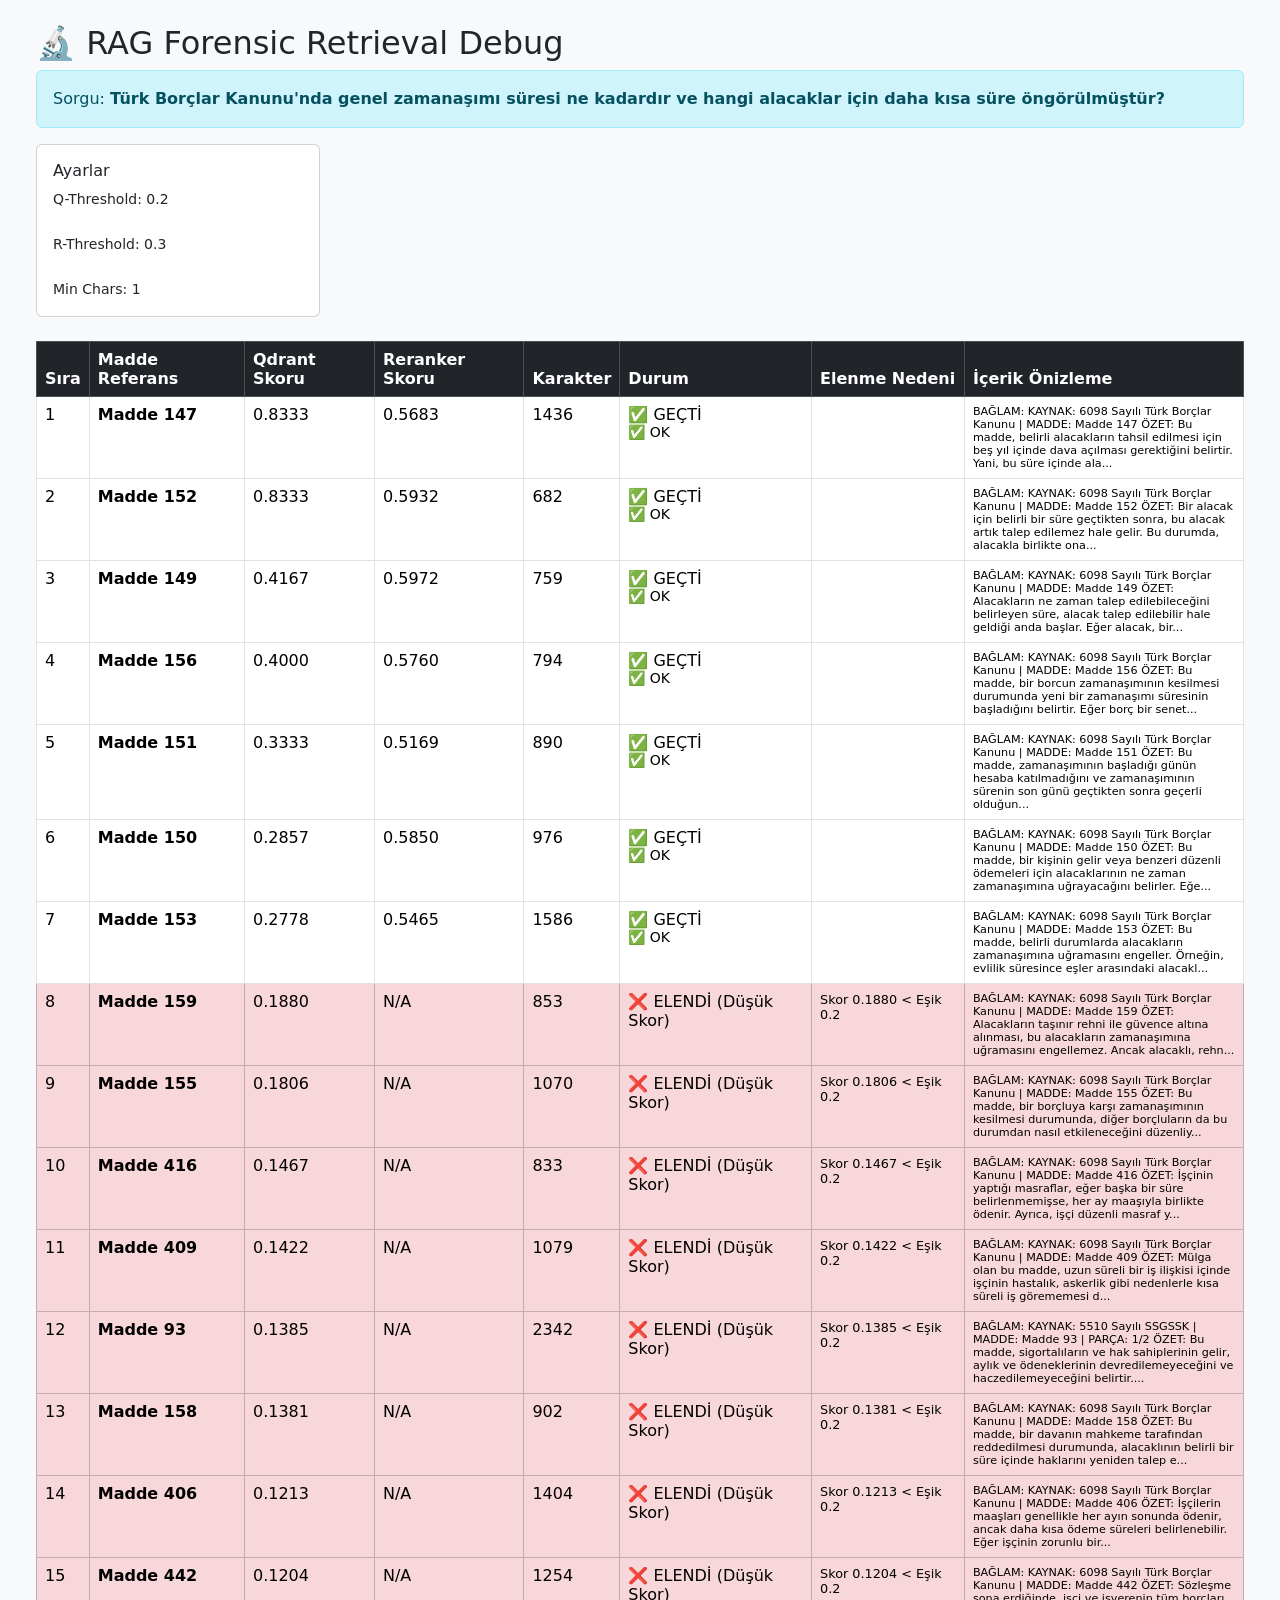
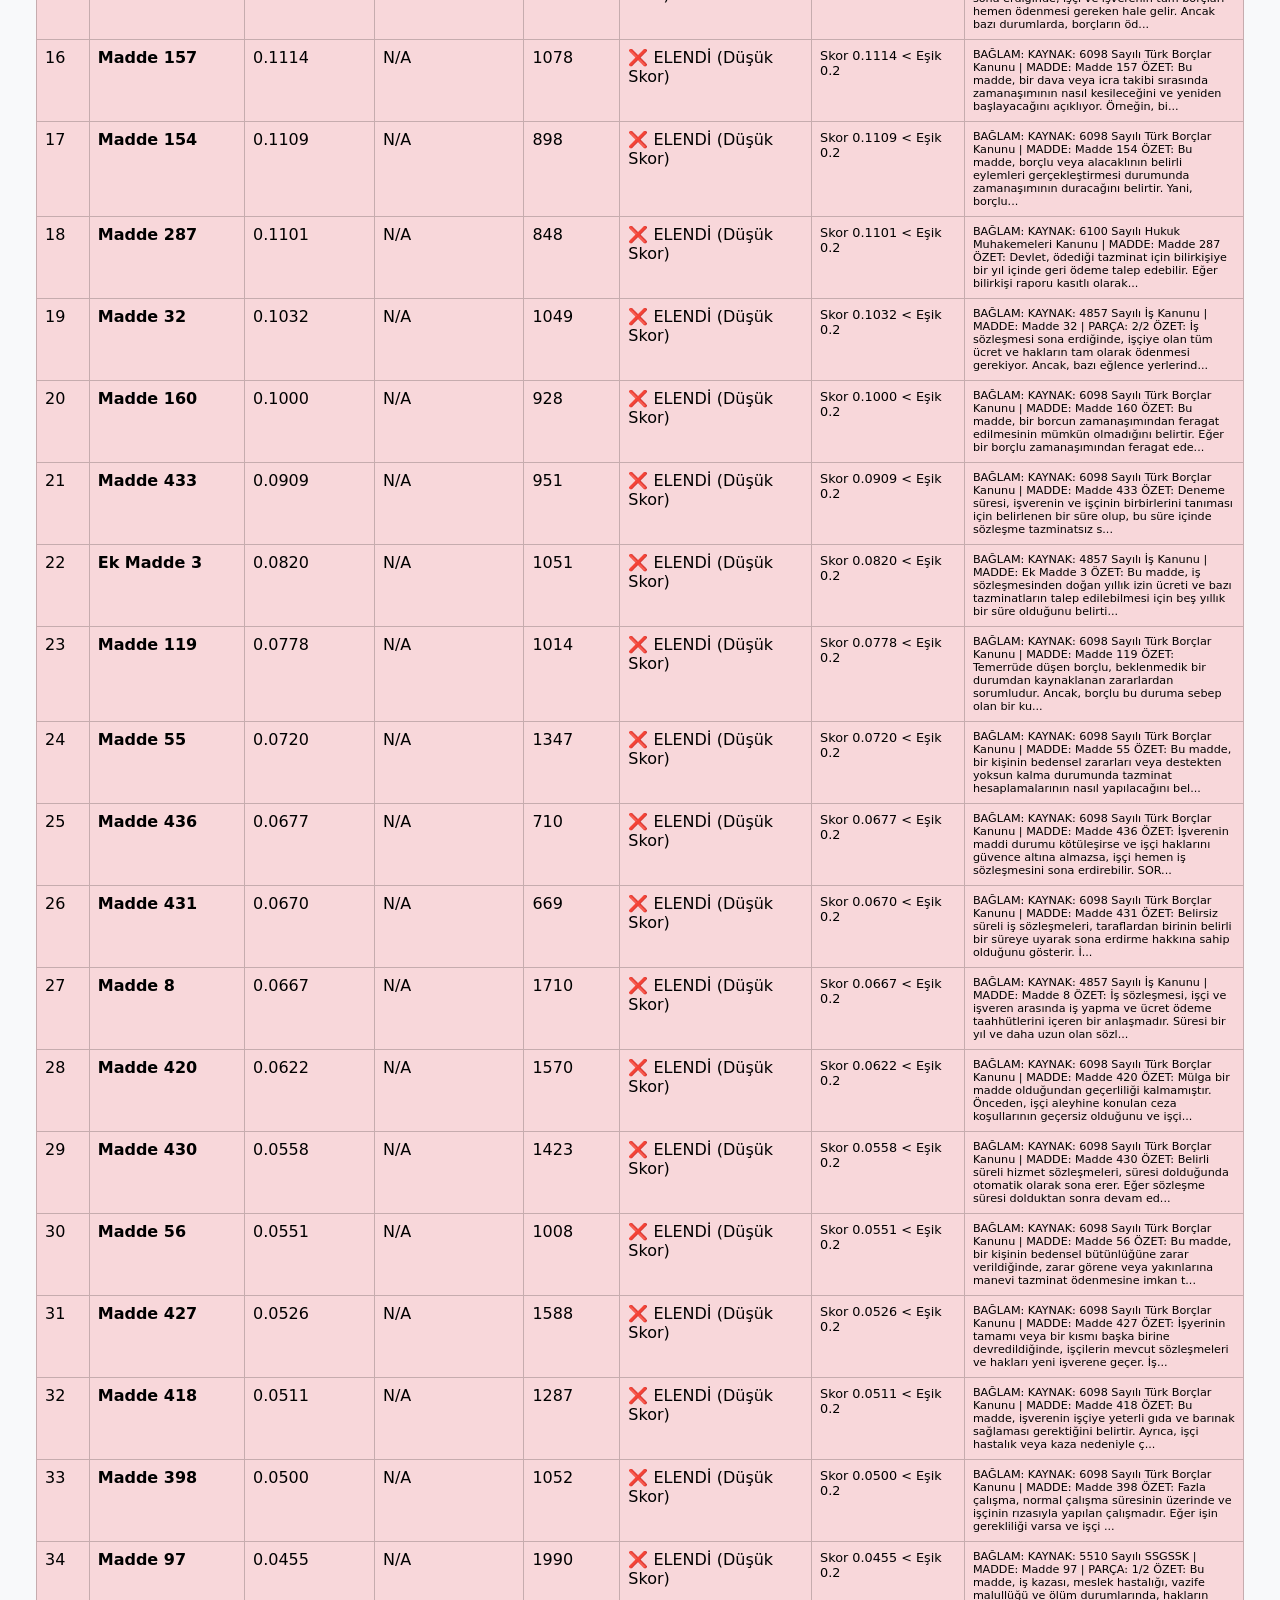
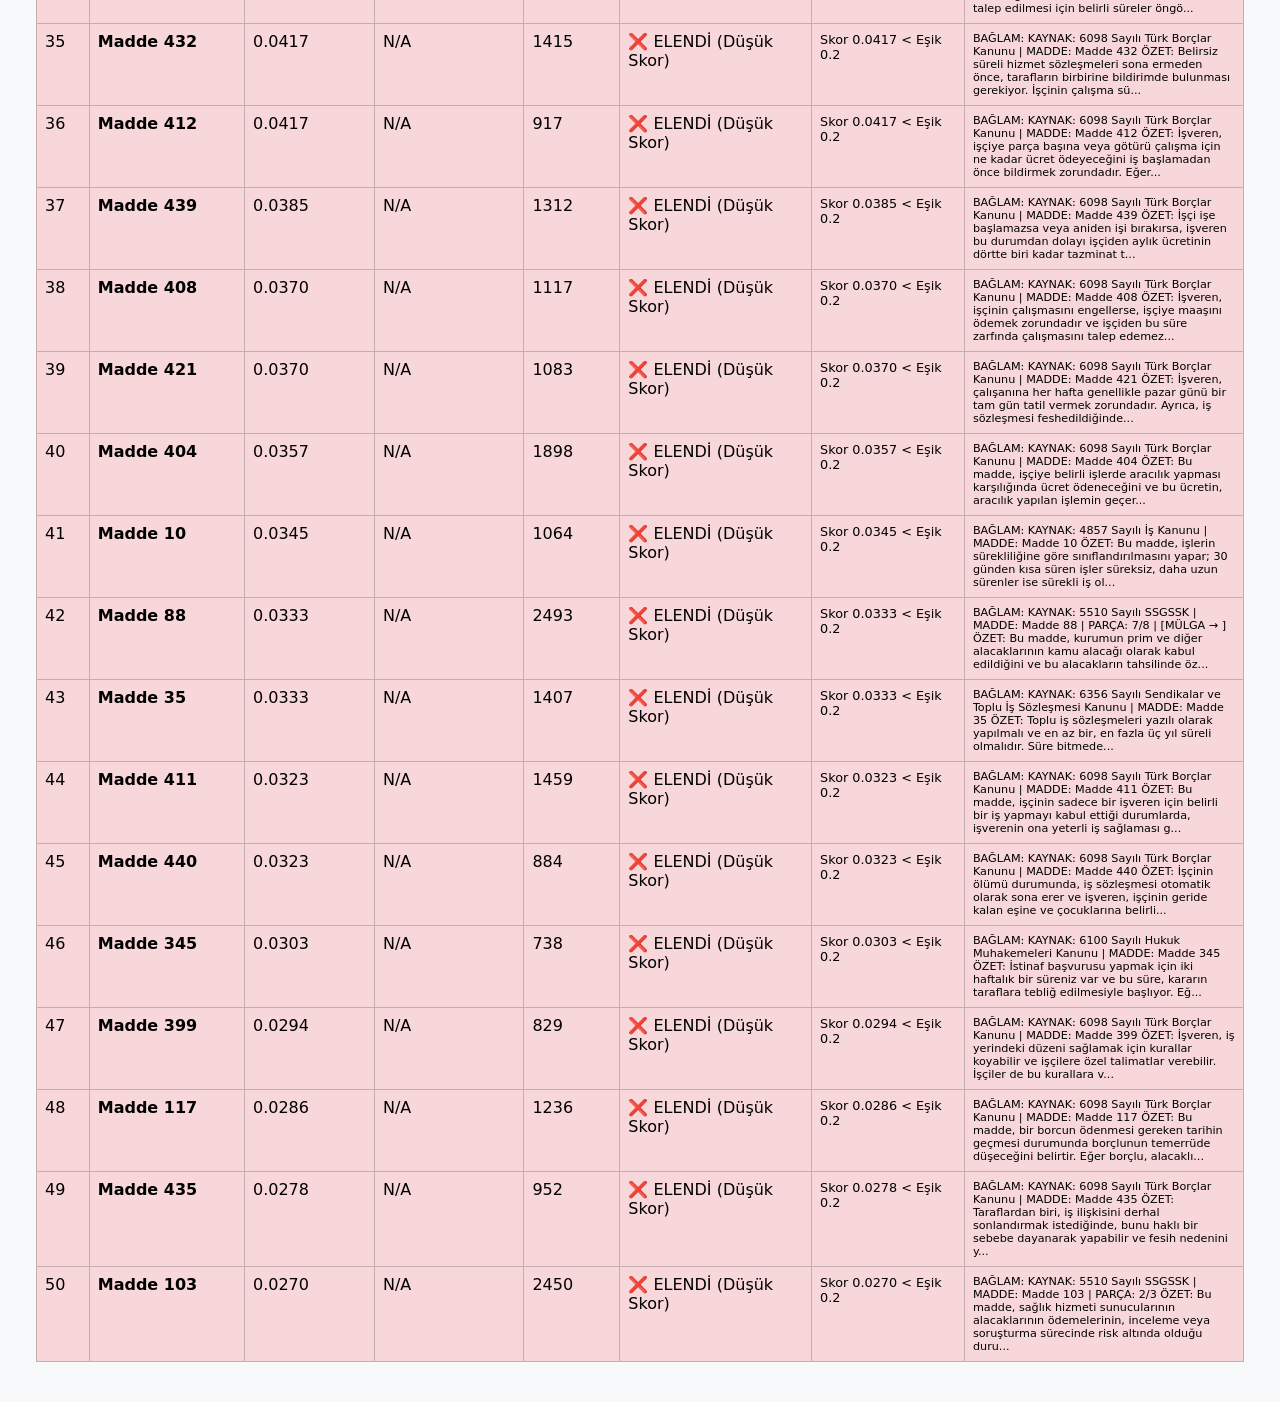
<file: tests/retrieval_forensic.html>
<html>
    <head>
        <link href="https://cdn.jsdelivr.net/npm/bootstrap@5.3.0/dist/css/bootstrap.min.css" rel="stylesheet">
        <title>RAG Forensic Debug</title>
    </head>
    <body class="p-4 bg-light">
        <div class="container-fluid">
            <h2>🔬 RAG Forensic Retrieval Debug</h2>
            <div class="alert alert-info">Sorgu: <strong>Türk Borçlar Kanunu'nda genel zamanaşımı süresi ne kadardır ve hangi alacaklar için daha kısa süre öngörülmüştür?</strong></div>
            
            <div class="row mb-4">
                <div class="col-md-3">
                    <div class="card p-3">
                        <h6>Ayarlar</h6>
                        <small>Q-Threshold: 0.2</small><br>
                        <small>R-Threshold: 0.3</small><br>
                        <small>Min Chars: 1</small>
                    </div>
                </div>
            </div>

            <table class="table table-bordered table-hover bg-white">
                <thead class="table-dark">
                    <tr>
                        <th>Sıra</th>
                        <th>Madde Referans</th>
                        <th>Qdrant Skoru</th>
                        <th>Reranker Skoru</th>
                        <th>Karakter</th>
                        <th>Durum</th>
                        <th>Elenme Nedeni</th>
                        <th>İçerik Önizleme</th>
                    </tr>
                </thead>
                <tbody>
        <tr class="">
            <td>1</td>
            <td><strong>Madde 147</strong></td>
            <td>0.8333</td>
            <td>0.5683</td>
            <td>1436</td>
            <td>✅ GEÇTİ<br><small>✅ OK</small></td>
            <td style="font-size: 0.8rem;"></td>
            <td style="font-size: 0.7rem; max-width: 300px;">BAĞLAM: KAYNAK: 6098 Sayılı Türk Borçlar Kanunu | MADDE: Madde 147

ÖZET: Bu madde, belirli alacakların tahsil edilmesi için beş yıl içinde dava açılması gerektiğini belirtir. Yani, bu süre içinde ala...</td>
        </tr>
        
        <tr class="">
            <td>2</td>
            <td><strong>Madde 152</strong></td>
            <td>0.8333</td>
            <td>0.5932</td>
            <td>682</td>
            <td>✅ GEÇTİ<br><small>✅ OK</small></td>
            <td style="font-size: 0.8rem;"></td>
            <td style="font-size: 0.7rem; max-width: 300px;">BAĞLAM: KAYNAK: 6098 Sayılı Türk Borçlar Kanunu | MADDE: Madde 152

ÖZET: Bir alacak için belirli bir süre geçtikten sonra, bu alacak artık talep edilemez hale gelir. Bu durumda, alacakla birlikte ona...</td>
        </tr>
        
        <tr class="">
            <td>3</td>
            <td><strong>Madde 149</strong></td>
            <td>0.4167</td>
            <td>0.5972</td>
            <td>759</td>
            <td>✅ GEÇTİ<br><small>✅ OK</small></td>
            <td style="font-size: 0.8rem;"></td>
            <td style="font-size: 0.7rem; max-width: 300px;">BAĞLAM: KAYNAK: 6098 Sayılı Türk Borçlar Kanunu | MADDE: Madde 149

ÖZET: Alacakların ne zaman talep edilebileceğini belirleyen süre, alacak talep edilebilir hale geldiği anda başlar. Eğer alacak, bir...</td>
        </tr>
        
        <tr class="">
            <td>4</td>
            <td><strong>Madde 156</strong></td>
            <td>0.4000</td>
            <td>0.5760</td>
            <td>794</td>
            <td>✅ GEÇTİ<br><small>✅ OK</small></td>
            <td style="font-size: 0.8rem;"></td>
            <td style="font-size: 0.7rem; max-width: 300px;">BAĞLAM: KAYNAK: 6098 Sayılı Türk Borçlar Kanunu | MADDE: Madde 156

ÖZET: Bu madde, bir borcun zamanaşımının kesilmesi durumunda yeni bir zamanaşımı süresinin başladığını belirtir. Eğer borç bir senet...</td>
        </tr>
        
        <tr class="">
            <td>5</td>
            <td><strong>Madde 151</strong></td>
            <td>0.3333</td>
            <td>0.5169</td>
            <td>890</td>
            <td>✅ GEÇTİ<br><small>✅ OK</small></td>
            <td style="font-size: 0.8rem;"></td>
            <td style="font-size: 0.7rem; max-width: 300px;">BAĞLAM: KAYNAK: 6098 Sayılı Türk Borçlar Kanunu | MADDE: Madde 151

ÖZET: Bu madde, zamanaşımının başladığı günün hesaba katılmadığını ve zamanaşımının sürenin son günü geçtikten sonra geçerli olduğun...</td>
        </tr>
        
        <tr class="">
            <td>6</td>
            <td><strong>Madde 150</strong></td>
            <td>0.2857</td>
            <td>0.5850</td>
            <td>976</td>
            <td>✅ GEÇTİ<br><small>✅ OK</small></td>
            <td style="font-size: 0.8rem;"></td>
            <td style="font-size: 0.7rem; max-width: 300px;">BAĞLAM: KAYNAK: 6098 Sayılı Türk Borçlar Kanunu | MADDE: Madde 150

ÖZET: Bu madde, bir kişinin gelir veya benzeri düzenli ödemeleri için alacaklarının ne zaman zamanaşımına uğrayacağını belirler. Eğe...</td>
        </tr>
        
        <tr class="">
            <td>7</td>
            <td><strong>Madde 153</strong></td>
            <td>0.2778</td>
            <td>0.5465</td>
            <td>1586</td>
            <td>✅ GEÇTİ<br><small>✅ OK</small></td>
            <td style="font-size: 0.8rem;"></td>
            <td style="font-size: 0.7rem; max-width: 300px;">BAĞLAM: KAYNAK: 6098 Sayılı Türk Borçlar Kanunu | MADDE: Madde 153

ÖZET: Bu madde, belirli durumlarda alacakların zamanaşımına uğramasını engeller. Örneğin, evlilik süresince eşler arasındaki alacakl...</td>
        </tr>
        
        <tr class="table-danger">
            <td>8</td>
            <td><strong>Madde 159</strong></td>
            <td>0.1880</td>
            <td>N/A</td>
            <td>853</td>
            <td>❌ ELENDİ (Düşük Skor)<br><small></small></td>
            <td style="font-size: 0.8rem;">Skor 0.1880 < Eşik 0.2</td>
            <td style="font-size: 0.7rem; max-width: 300px;">BAĞLAM: KAYNAK: 6098 Sayılı Türk Borçlar Kanunu | MADDE: Madde 159

ÖZET: Alacakların taşınır rehni ile güvence altına alınması, bu alacakların zamanaşımına uğramasını engellemez. Ancak alacaklı, rehn...</td>
        </tr>
        
        <tr class="table-danger">
            <td>9</td>
            <td><strong>Madde 155</strong></td>
            <td>0.1806</td>
            <td>N/A</td>
            <td>1070</td>
            <td>❌ ELENDİ (Düşük Skor)<br><small></small></td>
            <td style="font-size: 0.8rem;">Skor 0.1806 < Eşik 0.2</td>
            <td style="font-size: 0.7rem; max-width: 300px;">BAĞLAM: KAYNAK: 6098 Sayılı Türk Borçlar Kanunu | MADDE: Madde 155

ÖZET: Bu madde, bir borçluya karşı zamanaşımının kesilmesi durumunda, diğer borçluların da bu durumdan nasıl etkileneceğini düzenliy...</td>
        </tr>
        
        <tr class="table-danger">
            <td>10</td>
            <td><strong>Madde 416</strong></td>
            <td>0.1467</td>
            <td>N/A</td>
            <td>833</td>
            <td>❌ ELENDİ (Düşük Skor)<br><small></small></td>
            <td style="font-size: 0.8rem;">Skor 0.1467 < Eşik 0.2</td>
            <td style="font-size: 0.7rem; max-width: 300px;">BAĞLAM: KAYNAK: 6098 Sayılı Türk Borçlar Kanunu | MADDE: Madde 416

ÖZET: İşçinin yaptığı masraflar, eğer başka bir süre belirlenmemişse, her ay maaşıyla birlikte ödenir. Ayrıca, işçi düzenli masraf y...</td>
        </tr>
        
        <tr class="table-danger">
            <td>11</td>
            <td><strong>Madde 409</strong></td>
            <td>0.1422</td>
            <td>N/A</td>
            <td>1079</td>
            <td>❌ ELENDİ (Düşük Skor)<br><small></small></td>
            <td style="font-size: 0.8rem;">Skor 0.1422 < Eşik 0.2</td>
            <td style="font-size: 0.7rem; max-width: 300px;">BAĞLAM: KAYNAK: 6098 Sayılı Türk Borçlar Kanunu | MADDE: Madde 409

ÖZET: Mülga olan bu madde, uzun süreli bir iş ilişkisi içinde işçinin hastalık, askerlik gibi nedenlerle kısa süreli iş görememesi d...</td>
        </tr>
        
        <tr class="table-danger">
            <td>12</td>
            <td><strong>Madde 93</strong></td>
            <td>0.1385</td>
            <td>N/A</td>
            <td>2342</td>
            <td>❌ ELENDİ (Düşük Skor)<br><small></small></td>
            <td style="font-size: 0.8rem;">Skor 0.1385 < Eşik 0.2</td>
            <td style="font-size: 0.7rem; max-width: 300px;">BAĞLAM: KAYNAK: 5510 Sayılı SSGSSK | MADDE: Madde 93 | PARÇA: 1/2

ÖZET: Bu madde, sigortalıların ve hak sahiplerinin gelir, aylık ve ödeneklerinin devredilemeyeceğini ve haczedilemeyeceğini belirtir....</td>
        </tr>
        
        <tr class="table-danger">
            <td>13</td>
            <td><strong>Madde 158</strong></td>
            <td>0.1381</td>
            <td>N/A</td>
            <td>902</td>
            <td>❌ ELENDİ (Düşük Skor)<br><small></small></td>
            <td style="font-size: 0.8rem;">Skor 0.1381 < Eşik 0.2</td>
            <td style="font-size: 0.7rem; max-width: 300px;">BAĞLAM: KAYNAK: 6098 Sayılı Türk Borçlar Kanunu | MADDE: Madde 158

ÖZET: Bu madde, bir davanın mahkeme tarafından reddedilmesi durumunda, alacaklının belirli bir süre içinde haklarını yeniden talep e...</td>
        </tr>
        
        <tr class="table-danger">
            <td>14</td>
            <td><strong>Madde 406</strong></td>
            <td>0.1213</td>
            <td>N/A</td>
            <td>1404</td>
            <td>❌ ELENDİ (Düşük Skor)<br><small></small></td>
            <td style="font-size: 0.8rem;">Skor 0.1213 < Eşik 0.2</td>
            <td style="font-size: 0.7rem; max-width: 300px;">BAĞLAM: KAYNAK: 6098 Sayılı Türk Borçlar Kanunu | MADDE: Madde 406

ÖZET: İşçilerin maaşları genellikle her ayın sonunda ödenir, ancak daha kısa ödeme süreleri belirlenebilir. Eğer işçinin zorunlu bir...</td>
        </tr>
        
        <tr class="table-danger">
            <td>15</td>
            <td><strong>Madde 442</strong></td>
            <td>0.1204</td>
            <td>N/A</td>
            <td>1254</td>
            <td>❌ ELENDİ (Düşük Skor)<br><small></small></td>
            <td style="font-size: 0.8rem;">Skor 0.1204 < Eşik 0.2</td>
            <td style="font-size: 0.7rem; max-width: 300px;">BAĞLAM: KAYNAK: 6098 Sayılı Türk Borçlar Kanunu | MADDE: Madde 442

ÖZET: Sözleşme sona erdiğinde, işçi ve işverenin tüm borçları hemen ödenmesi gereken hale gelir. Ancak bazı durumlarda, borçların öd...</td>
        </tr>
        
        <tr class="table-danger">
            <td>16</td>
            <td><strong>Madde 157</strong></td>
            <td>0.1114</td>
            <td>N/A</td>
            <td>1078</td>
            <td>❌ ELENDİ (Düşük Skor)<br><small></small></td>
            <td style="font-size: 0.8rem;">Skor 0.1114 < Eşik 0.2</td>
            <td style="font-size: 0.7rem; max-width: 300px;">BAĞLAM: KAYNAK: 6098 Sayılı Türk Borçlar Kanunu | MADDE: Madde 157

ÖZET: Bu madde, bir dava veya icra takibi sırasında zamanaşımının nasıl kesileceğini ve yeniden başlayacağını açıklıyor. Örneğin, bi...</td>
        </tr>
        
        <tr class="table-danger">
            <td>17</td>
            <td><strong>Madde 154</strong></td>
            <td>0.1109</td>
            <td>N/A</td>
            <td>898</td>
            <td>❌ ELENDİ (Düşük Skor)<br><small></small></td>
            <td style="font-size: 0.8rem;">Skor 0.1109 < Eşik 0.2</td>
            <td style="font-size: 0.7rem; max-width: 300px;">BAĞLAM: KAYNAK: 6098 Sayılı Türk Borçlar Kanunu | MADDE: Madde 154

ÖZET: Bu madde, borçlu veya alacaklının belirli eylemleri gerçekleştirmesi durumunda zamanaşımının duracağını belirtir. Yani, borçlu...</td>
        </tr>
        
        <tr class="table-danger">
            <td>18</td>
            <td><strong>Madde 287</strong></td>
            <td>0.1101</td>
            <td>N/A</td>
            <td>848</td>
            <td>❌ ELENDİ (Düşük Skor)<br><small></small></td>
            <td style="font-size: 0.8rem;">Skor 0.1101 < Eşik 0.2</td>
            <td style="font-size: 0.7rem; max-width: 300px;">BAĞLAM: KAYNAK: 6100 Sayılı Hukuk Muhakemeleri Kanunu | MADDE: Madde 287

ÖZET: Devlet, ödediği tazminat için bilirkişiye bir yıl içinde geri ödeme talep edebilir. Eğer bilirkişi raporu kasıtlı olarak...</td>
        </tr>
        
        <tr class="table-danger">
            <td>19</td>
            <td><strong>Madde 32</strong></td>
            <td>0.1032</td>
            <td>N/A</td>
            <td>1049</td>
            <td>❌ ELENDİ (Düşük Skor)<br><small></small></td>
            <td style="font-size: 0.8rem;">Skor 0.1032 < Eşik 0.2</td>
            <td style="font-size: 0.7rem; max-width: 300px;">BAĞLAM: KAYNAK: 4857 Sayılı İş Kanunu | MADDE: Madde 32 | PARÇA: 2/2

ÖZET: İş sözleşmesi sona erdiğinde, işçiye olan tüm ücret ve hakların tam olarak ödenmesi gerekiyor. Ancak, bazı eğlence yerlerind...</td>
        </tr>
        
        <tr class="table-danger">
            <td>20</td>
            <td><strong>Madde 160</strong></td>
            <td>0.1000</td>
            <td>N/A</td>
            <td>928</td>
            <td>❌ ELENDİ (Düşük Skor)<br><small></small></td>
            <td style="font-size: 0.8rem;">Skor 0.1000 < Eşik 0.2</td>
            <td style="font-size: 0.7rem; max-width: 300px;">BAĞLAM: KAYNAK: 6098 Sayılı Türk Borçlar Kanunu | MADDE: Madde 160

ÖZET: Bu madde, bir borcun zamanaşımından feragat edilmesinin mümkün olmadığını belirtir. Eğer bir borçlu zamanaşımından feragat ede...</td>
        </tr>
        
        <tr class="table-danger">
            <td>21</td>
            <td><strong>Madde 433</strong></td>
            <td>0.0909</td>
            <td>N/A</td>
            <td>951</td>
            <td>❌ ELENDİ (Düşük Skor)<br><small></small></td>
            <td style="font-size: 0.8rem;">Skor 0.0909 < Eşik 0.2</td>
            <td style="font-size: 0.7rem; max-width: 300px;">BAĞLAM: KAYNAK: 6098 Sayılı Türk Borçlar Kanunu | MADDE: Madde 433

ÖZET: Deneme süresi, işverenin ve işçinin birbirlerini tanıması için belirlenen bir süre olup, bu süre içinde sözleşme tazminatsız s...</td>
        </tr>
        
        <tr class="table-danger">
            <td>22</td>
            <td><strong>Ek Madde 3</strong></td>
            <td>0.0820</td>
            <td>N/A</td>
            <td>1051</td>
            <td>❌ ELENDİ (Düşük Skor)<br><small></small></td>
            <td style="font-size: 0.8rem;">Skor 0.0820 < Eşik 0.2</td>
            <td style="font-size: 0.7rem; max-width: 300px;">BAĞLAM: KAYNAK: 4857 Sayılı İş Kanunu | MADDE: Ek Madde 3

ÖZET: Bu madde, iş sözleşmesinden doğan yıllık izin ücreti ve bazı tazminatların talep edilebilmesi için beş yıllık bir süre olduğunu belirti...</td>
        </tr>
        
        <tr class="table-danger">
            <td>23</td>
            <td><strong>Madde 119</strong></td>
            <td>0.0778</td>
            <td>N/A</td>
            <td>1014</td>
            <td>❌ ELENDİ (Düşük Skor)<br><small></small></td>
            <td style="font-size: 0.8rem;">Skor 0.0778 < Eşik 0.2</td>
            <td style="font-size: 0.7rem; max-width: 300px;">BAĞLAM: KAYNAK: 6098 Sayılı Türk Borçlar Kanunu | MADDE: Madde 119

ÖZET: Temerrüde düşen borçlu, beklenmedik bir durumdan kaynaklanan zararlardan sorumludur. Ancak, borçlu bu duruma sebep olan bir ku...</td>
        </tr>
        
        <tr class="table-danger">
            <td>24</td>
            <td><strong>Madde 55</strong></td>
            <td>0.0720</td>
            <td>N/A</td>
            <td>1347</td>
            <td>❌ ELENDİ (Düşük Skor)<br><small></small></td>
            <td style="font-size: 0.8rem;">Skor 0.0720 < Eşik 0.2</td>
            <td style="font-size: 0.7rem; max-width: 300px;">BAĞLAM: KAYNAK: 6098 Sayılı Türk Borçlar Kanunu | MADDE: Madde 55

ÖZET: Bu madde, bir kişinin bedensel zararları veya destekten yoksun kalma durumunda tazminat hesaplamalarının nasıl yapılacağını bel...</td>
        </tr>
        
        <tr class="table-danger">
            <td>25</td>
            <td><strong>Madde 436</strong></td>
            <td>0.0677</td>
            <td>N/A</td>
            <td>710</td>
            <td>❌ ELENDİ (Düşük Skor)<br><small></small></td>
            <td style="font-size: 0.8rem;">Skor 0.0677 < Eşik 0.2</td>
            <td style="font-size: 0.7rem; max-width: 300px;">BAĞLAM: KAYNAK: 6098 Sayılı Türk Borçlar Kanunu | MADDE: Madde 436

ÖZET: İşverenin maddi durumu kötüleşirse ve işçi haklarını güvence altına almazsa, işçi hemen iş sözleşmesini sona erdirebilir.

SOR...</td>
        </tr>
        
        <tr class="table-danger">
            <td>26</td>
            <td><strong>Madde 431</strong></td>
            <td>0.0670</td>
            <td>N/A</td>
            <td>669</td>
            <td>❌ ELENDİ (Düşük Skor)<br><small></small></td>
            <td style="font-size: 0.8rem;">Skor 0.0670 < Eşik 0.2</td>
            <td style="font-size: 0.7rem; max-width: 300px;">BAĞLAM: KAYNAK: 6098 Sayılı Türk Borçlar Kanunu | MADDE: Madde 431

ÖZET: Belirsiz süreli iş sözleşmeleri, taraflardan birinin belirli bir süreye uyarak sona erdirme hakkına sahip olduğunu gösterir. İ...</td>
        </tr>
        
        <tr class="table-danger">
            <td>27</td>
            <td><strong>Madde 8</strong></td>
            <td>0.0667</td>
            <td>N/A</td>
            <td>1710</td>
            <td>❌ ELENDİ (Düşük Skor)<br><small></small></td>
            <td style="font-size: 0.8rem;">Skor 0.0667 < Eşik 0.2</td>
            <td style="font-size: 0.7rem; max-width: 300px;">BAĞLAM: KAYNAK: 4857 Sayılı İş Kanunu | MADDE: Madde 8

ÖZET: İş sözleşmesi, işçi ve işveren arasında iş yapma ve ücret ödeme taahhütlerini içeren bir anlaşmadır. Süresi bir yıl ve daha uzun olan sözl...</td>
        </tr>
        
        <tr class="table-danger">
            <td>28</td>
            <td><strong>Madde 420</strong></td>
            <td>0.0622</td>
            <td>N/A</td>
            <td>1570</td>
            <td>❌ ELENDİ (Düşük Skor)<br><small></small></td>
            <td style="font-size: 0.8rem;">Skor 0.0622 < Eşik 0.2</td>
            <td style="font-size: 0.7rem; max-width: 300px;">BAĞLAM: KAYNAK: 6098 Sayılı Türk Borçlar Kanunu | MADDE: Madde 420

ÖZET: Mülga bir madde olduğundan geçerliliği kalmamıştır. Önceden, işçi aleyhine konulan ceza koşullarının geçersiz olduğunu ve işçi...</td>
        </tr>
        
        <tr class="table-danger">
            <td>29</td>
            <td><strong>Madde 430</strong></td>
            <td>0.0558</td>
            <td>N/A</td>
            <td>1423</td>
            <td>❌ ELENDİ (Düşük Skor)<br><small></small></td>
            <td style="font-size: 0.8rem;">Skor 0.0558 < Eşik 0.2</td>
            <td style="font-size: 0.7rem; max-width: 300px;">BAĞLAM: KAYNAK: 6098 Sayılı Türk Borçlar Kanunu | MADDE: Madde 430

ÖZET: Belirli süreli hizmet sözleşmeleri, süresi dolduğunda otomatik olarak sona erer. Eğer sözleşme süresi dolduktan sonra devam ed...</td>
        </tr>
        
        <tr class="table-danger">
            <td>30</td>
            <td><strong>Madde 56</strong></td>
            <td>0.0551</td>
            <td>N/A</td>
            <td>1008</td>
            <td>❌ ELENDİ (Düşük Skor)<br><small></small></td>
            <td style="font-size: 0.8rem;">Skor 0.0551 < Eşik 0.2</td>
            <td style="font-size: 0.7rem; max-width: 300px;">BAĞLAM: KAYNAK: 6098 Sayılı Türk Borçlar Kanunu | MADDE: Madde 56

ÖZET: Bu madde, bir kişinin bedensel bütünlüğüne zarar verildiğinde, zarar görene veya yakınlarına manevi tazminat ödenmesine imkan t...</td>
        </tr>
        
        <tr class="table-danger">
            <td>31</td>
            <td><strong>Madde 427</strong></td>
            <td>0.0526</td>
            <td>N/A</td>
            <td>1588</td>
            <td>❌ ELENDİ (Düşük Skor)<br><small></small></td>
            <td style="font-size: 0.8rem;">Skor 0.0526 < Eşik 0.2</td>
            <td style="font-size: 0.7rem; max-width: 300px;">BAĞLAM: KAYNAK: 6098 Sayılı Türk Borçlar Kanunu | MADDE: Madde 427

ÖZET: İşyerinin tamamı veya bir kısmı başka birine devredildiğinde, işçilerin mevcut sözleşmeleri ve hakları yeni işverene geçer. İş...</td>
        </tr>
        
        <tr class="table-danger">
            <td>32</td>
            <td><strong>Madde 418</strong></td>
            <td>0.0511</td>
            <td>N/A</td>
            <td>1287</td>
            <td>❌ ELENDİ (Düşük Skor)<br><small></small></td>
            <td style="font-size: 0.8rem;">Skor 0.0511 < Eşik 0.2</td>
            <td style="font-size: 0.7rem; max-width: 300px;">BAĞLAM: KAYNAK: 6098 Sayılı Türk Borçlar Kanunu | MADDE: Madde 418

ÖZET: Bu madde, işverenin işçiye yeterli gıda ve barınak sağlaması gerektiğini belirtir. Ayrıca, işçi hastalık veya kaza nedeniyle ç...</td>
        </tr>
        
        <tr class="table-danger">
            <td>33</td>
            <td><strong>Madde 398</strong></td>
            <td>0.0500</td>
            <td>N/A</td>
            <td>1052</td>
            <td>❌ ELENDİ (Düşük Skor)<br><small></small></td>
            <td style="font-size: 0.8rem;">Skor 0.0500 < Eşik 0.2</td>
            <td style="font-size: 0.7rem; max-width: 300px;">BAĞLAM: KAYNAK: 6098 Sayılı Türk Borçlar Kanunu | MADDE: Madde 398

ÖZET: Fazla çalışma, normal çalışma süresinin üzerinde ve işçinin rızasıyla yapılan çalışmadır. Eğer işin gerekliliği varsa ve işçi ...</td>
        </tr>
        
        <tr class="table-danger">
            <td>34</td>
            <td><strong>Madde 97</strong></td>
            <td>0.0455</td>
            <td>N/A</td>
            <td>1990</td>
            <td>❌ ELENDİ (Düşük Skor)<br><small></small></td>
            <td style="font-size: 0.8rem;">Skor 0.0455 < Eşik 0.2</td>
            <td style="font-size: 0.7rem; max-width: 300px;">BAĞLAM: KAYNAK: 5510 Sayılı SSGSSK | MADDE: Madde 97 | PARÇA: 1/2

ÖZET: Bu madde, iş kazası, meslek hastalığı, vazife malullüğü ve ölüm durumlarında, hakların talep edilmesi için belirli süreler öngö...</td>
        </tr>
        
        <tr class="table-danger">
            <td>35</td>
            <td><strong>Madde 432</strong></td>
            <td>0.0417</td>
            <td>N/A</td>
            <td>1415</td>
            <td>❌ ELENDİ (Düşük Skor)<br><small></small></td>
            <td style="font-size: 0.8rem;">Skor 0.0417 < Eşik 0.2</td>
            <td style="font-size: 0.7rem; max-width: 300px;">BAĞLAM: KAYNAK: 6098 Sayılı Türk Borçlar Kanunu | MADDE: Madde 432

ÖZET: Belirsiz süreli hizmet sözleşmeleri sona ermeden önce, tarafların birbirine bildirimde bulunması gerekiyor. İşçinin çalışma sü...</td>
        </tr>
        
        <tr class="table-danger">
            <td>36</td>
            <td><strong>Madde 412</strong></td>
            <td>0.0417</td>
            <td>N/A</td>
            <td>917</td>
            <td>❌ ELENDİ (Düşük Skor)<br><small></small></td>
            <td style="font-size: 0.8rem;">Skor 0.0417 < Eşik 0.2</td>
            <td style="font-size: 0.7rem; max-width: 300px;">BAĞLAM: KAYNAK: 6098 Sayılı Türk Borçlar Kanunu | MADDE: Madde 412

ÖZET: İşveren, işçiye parça başına veya götürü çalışma için ne kadar ücret ödeyeceğini iş başlamadan önce bildirmek zorundadır. Eğer...</td>
        </tr>
        
        <tr class="table-danger">
            <td>37</td>
            <td><strong>Madde 439</strong></td>
            <td>0.0385</td>
            <td>N/A</td>
            <td>1312</td>
            <td>❌ ELENDİ (Düşük Skor)<br><small></small></td>
            <td style="font-size: 0.8rem;">Skor 0.0385 < Eşik 0.2</td>
            <td style="font-size: 0.7rem; max-width: 300px;">BAĞLAM: KAYNAK: 6098 Sayılı Türk Borçlar Kanunu | MADDE: Madde 439

ÖZET: İşçi işe başlamazsa veya aniden işi bırakırsa, işveren bu durumdan dolayı işçiden aylık ücretinin dörtte biri kadar tazminat t...</td>
        </tr>
        
        <tr class="table-danger">
            <td>38</td>
            <td><strong>Madde 408</strong></td>
            <td>0.0370</td>
            <td>N/A</td>
            <td>1117</td>
            <td>❌ ELENDİ (Düşük Skor)<br><small></small></td>
            <td style="font-size: 0.8rem;">Skor 0.0370 < Eşik 0.2</td>
            <td style="font-size: 0.7rem; max-width: 300px;">BAĞLAM: KAYNAK: 6098 Sayılı Türk Borçlar Kanunu | MADDE: Madde 408

ÖZET: İşveren, işçinin çalışmasını engellerse, işçiye maaşını ödemek zorundadır ve işçiden bu süre zarfında çalışmasını talep edemez...</td>
        </tr>
        
        <tr class="table-danger">
            <td>39</td>
            <td><strong>Madde 421</strong></td>
            <td>0.0370</td>
            <td>N/A</td>
            <td>1083</td>
            <td>❌ ELENDİ (Düşük Skor)<br><small></small></td>
            <td style="font-size: 0.8rem;">Skor 0.0370 < Eşik 0.2</td>
            <td style="font-size: 0.7rem; max-width: 300px;">BAĞLAM: KAYNAK: 6098 Sayılı Türk Borçlar Kanunu | MADDE: Madde 421

ÖZET: İşveren, çalışanına her hafta genellikle pazar günü bir tam gün tatil vermek zorundadır. Ayrıca, iş sözleşmesi feshedildiğinde...</td>
        </tr>
        
        <tr class="table-danger">
            <td>40</td>
            <td><strong>Madde 404</strong></td>
            <td>0.0357</td>
            <td>N/A</td>
            <td>1898</td>
            <td>❌ ELENDİ (Düşük Skor)<br><small></small></td>
            <td style="font-size: 0.8rem;">Skor 0.0357 < Eşik 0.2</td>
            <td style="font-size: 0.7rem; max-width: 300px;">BAĞLAM: KAYNAK: 6098 Sayılı Türk Borçlar Kanunu | MADDE: Madde 404

ÖZET: Bu madde, işçiye belirli işlerde aracılık yapması karşılığında ücret ödeneceğini ve bu ücretin, aracılık yapılan işlemin geçer...</td>
        </tr>
        
        <tr class="table-danger">
            <td>41</td>
            <td><strong>Madde 10</strong></td>
            <td>0.0345</td>
            <td>N/A</td>
            <td>1064</td>
            <td>❌ ELENDİ (Düşük Skor)<br><small></small></td>
            <td style="font-size: 0.8rem;">Skor 0.0345 < Eşik 0.2</td>
            <td style="font-size: 0.7rem; max-width: 300px;">BAĞLAM: KAYNAK: 4857 Sayılı İş Kanunu | MADDE: Madde 10

ÖZET: Bu madde, işlerin sürekliliğine göre sınıflandırılmasını yapar; 30 günden kısa süren işler süreksiz, daha uzun sürenler ise sürekli iş ol...</td>
        </tr>
        
        <tr class="table-danger">
            <td>42</td>
            <td><strong>Madde 88</strong></td>
            <td>0.0333</td>
            <td>N/A</td>
            <td>2493</td>
            <td>❌ ELENDİ (Düşük Skor)<br><small></small></td>
            <td style="font-size: 0.8rem;">Skor 0.0333 < Eşik 0.2</td>
            <td style="font-size: 0.7rem; max-width: 300px;">BAĞLAM: KAYNAK: 5510 Sayılı SSGSSK | MADDE: Madde 88 | PARÇA: 7/8 | [MÜLGA → ]

ÖZET: Bu madde, kurumun prim ve diğer alacaklarının kamu alacağı olarak kabul edildiğini ve bu alacakların tahsilinde öz...</td>
        </tr>
        
        <tr class="table-danger">
            <td>43</td>
            <td><strong>Madde 35</strong></td>
            <td>0.0333</td>
            <td>N/A</td>
            <td>1407</td>
            <td>❌ ELENDİ (Düşük Skor)<br><small></small></td>
            <td style="font-size: 0.8rem;">Skor 0.0333 < Eşik 0.2</td>
            <td style="font-size: 0.7rem; max-width: 300px;">BAĞLAM: KAYNAK: 6356 Sayılı Sendikalar ve Toplu İş Sözleşmesi Kanunu | MADDE: Madde 35

ÖZET: Toplu iş sözleşmeleri yazılı olarak yapılmalı ve en az bir, en fazla üç yıl süreli olmalıdır. Süre bitmede...</td>
        </tr>
        
        <tr class="table-danger">
            <td>44</td>
            <td><strong>Madde 411</strong></td>
            <td>0.0323</td>
            <td>N/A</td>
            <td>1459</td>
            <td>❌ ELENDİ (Düşük Skor)<br><small></small></td>
            <td style="font-size: 0.8rem;">Skor 0.0323 < Eşik 0.2</td>
            <td style="font-size: 0.7rem; max-width: 300px;">BAĞLAM: KAYNAK: 6098 Sayılı Türk Borçlar Kanunu | MADDE: Madde 411

ÖZET: Bu madde, işçinin sadece bir işveren için belirli bir iş yapmayı kabul ettiği durumlarda, işverenin ona yeterli iş sağlaması g...</td>
        </tr>
        
        <tr class="table-danger">
            <td>45</td>
            <td><strong>Madde 440</strong></td>
            <td>0.0323</td>
            <td>N/A</td>
            <td>884</td>
            <td>❌ ELENDİ (Düşük Skor)<br><small></small></td>
            <td style="font-size: 0.8rem;">Skor 0.0323 < Eşik 0.2</td>
            <td style="font-size: 0.7rem; max-width: 300px;">BAĞLAM: KAYNAK: 6098 Sayılı Türk Borçlar Kanunu | MADDE: Madde 440

ÖZET: İşçinin ölümü durumunda, iş sözleşmesi otomatik olarak sona erer ve işveren, işçinin geride kalan eşine ve çocuklarına belirli...</td>
        </tr>
        
        <tr class="table-danger">
            <td>46</td>
            <td><strong>Madde 345</strong></td>
            <td>0.0303</td>
            <td>N/A</td>
            <td>738</td>
            <td>❌ ELENDİ (Düşük Skor)<br><small></small></td>
            <td style="font-size: 0.8rem;">Skor 0.0303 < Eşik 0.2</td>
            <td style="font-size: 0.7rem; max-width: 300px;">BAĞLAM: KAYNAK: 6100 Sayılı Hukuk Muhakemeleri Kanunu | MADDE: Madde 345

ÖZET: İstinaf başvurusu yapmak için iki haftalık bir süreniz var ve bu süre, kararın taraflara tebliğ edilmesiyle başlıyor. Eğ...</td>
        </tr>
        
        <tr class="table-danger">
            <td>47</td>
            <td><strong>Madde 399</strong></td>
            <td>0.0294</td>
            <td>N/A</td>
            <td>829</td>
            <td>❌ ELENDİ (Düşük Skor)<br><small></small></td>
            <td style="font-size: 0.8rem;">Skor 0.0294 < Eşik 0.2</td>
            <td style="font-size: 0.7rem; max-width: 300px;">BAĞLAM: KAYNAK: 6098 Sayılı Türk Borçlar Kanunu | MADDE: Madde 399

ÖZET: İşveren, iş yerindeki düzeni sağlamak için kurallar koyabilir ve işçilere özel talimatlar verebilir. İşçiler de bu kurallara v...</td>
        </tr>
        
        <tr class="table-danger">
            <td>48</td>
            <td><strong>Madde 117</strong></td>
            <td>0.0286</td>
            <td>N/A</td>
            <td>1236</td>
            <td>❌ ELENDİ (Düşük Skor)<br><small></small></td>
            <td style="font-size: 0.8rem;">Skor 0.0286 < Eşik 0.2</td>
            <td style="font-size: 0.7rem; max-width: 300px;">BAĞLAM: KAYNAK: 6098 Sayılı Türk Borçlar Kanunu | MADDE: Madde 117

ÖZET: Bu madde, bir borcun ödenmesi gereken tarihin geçmesi durumunda borçlunun temerrüde düşeceğini belirtir. Eğer borçlu, alacaklı...</td>
        </tr>
        
        <tr class="table-danger">
            <td>49</td>
            <td><strong>Madde 435</strong></td>
            <td>0.0278</td>
            <td>N/A</td>
            <td>952</td>
            <td>❌ ELENDİ (Düşük Skor)<br><small></small></td>
            <td style="font-size: 0.8rem;">Skor 0.0278 < Eşik 0.2</td>
            <td style="font-size: 0.7rem; max-width: 300px;">BAĞLAM: KAYNAK: 6098 Sayılı Türk Borçlar Kanunu | MADDE: Madde 435

ÖZET: Taraflardan biri, iş ilişkisini derhal sonlandırmak istediğinde, bunu haklı bir sebebe dayanarak yapabilir ve fesih nedenini y...</td>
        </tr>
        
        <tr class="table-danger">
            <td>50</td>
            <td><strong>Madde 103</strong></td>
            <td>0.0270</td>
            <td>N/A</td>
            <td>2450</td>
            <td>❌ ELENDİ (Düşük Skor)<br><small></small></td>
            <td style="font-size: 0.8rem;">Skor 0.0270 < Eşik 0.2</td>
            <td style="font-size: 0.7rem; max-width: 300px;">BAĞLAM: KAYNAK: 5510 Sayılı SSGSSK | MADDE: Madde 103 | PARÇA: 2/3

ÖZET: Bu madde, sağlık hizmeti sunucularının alacaklarının ödemelerinin, inceleme veya soruşturma sürecinde risk altında olduğu duru...</td>
        </tr>
        </tbody>
            </table>
        </div>
    </body>
    </html>
</file>
